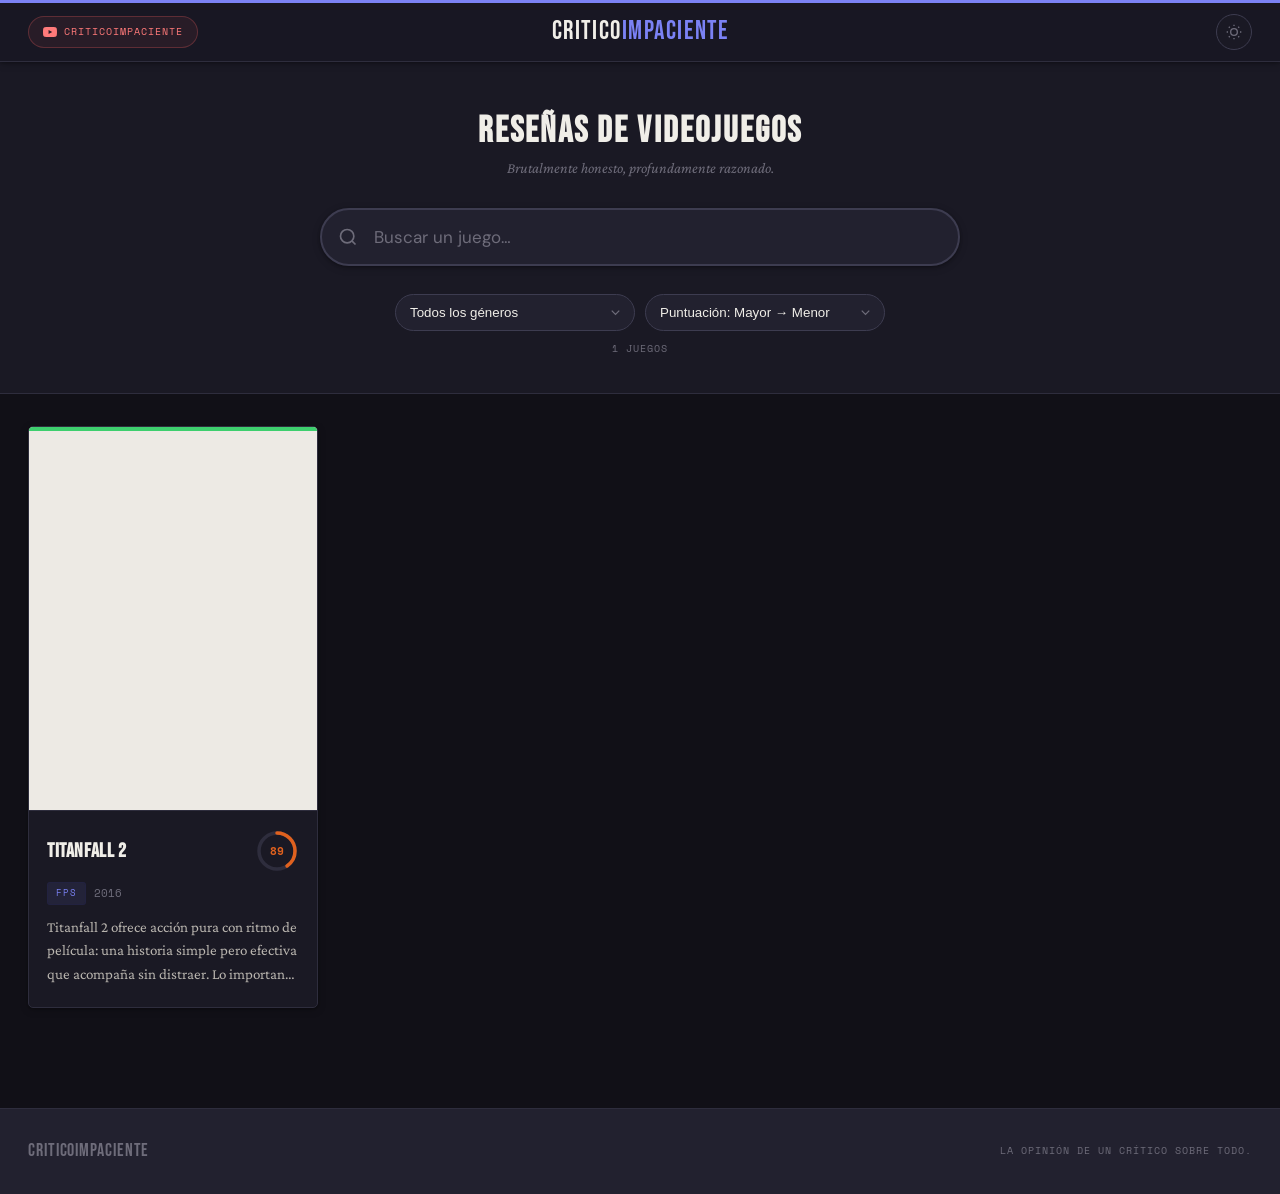
<file: index.html>
<!DOCTYPE html>
<html lang="es">
<head>
  <meta charset="UTF-8">
  <meta name="viewport" content="width=device-width, initial-scale=1.0">
  <meta name="description" content="CriticoImpaciente — Reseñas brutalmente honestas de videojuegos. Un solo crítico, sin piedad.">
  <title>CriticoImpaciente — Reseñas de Videojuegos</title>
  <link rel="preconnect" href="https://fonts.googleapis.com">
  <link rel="preconnect" href="https://fonts.gstatic.com" crossorigin>
  <link href="https://fonts.googleapis.com/css2?family=Bebas+Neue&family=Crimson+Pro:ital,wght@0,400;0,600;1,400&family=Space+Mono:wght@400;700&family=DM+Sans:opsz,wght@9..40,300;9..40,400;9..40,500;9..40,600&display=swap" rel="stylesheet">
  <link rel="stylesheet" href="style.css">
  <script>if(localStorage.getItem('theme')!=='light')document.documentElement.setAttribute('data-theme','dark');</script>
</head>
<body>

  <header class="site-header">
    <div class="container header-inner">
      <a
        class="yt-header-link"
        href="https://www.youtube.com/@CriticoImpaciente"
        target="_blank"
        rel="noopener noreferrer"
        aria-label="Canal de YouTube CriticoImpaciente"
      >
        <svg viewBox="0 0 24 24" fill="currentColor" aria-hidden="true">
          <path d="M23.498 6.186a3.016 3.016 0 0 0-2.122-2.136C19.505 3.545 12 3.545 12 3.545s-7.505 0-9.377.505A3.017 3.017 0 0 0 .502 6.186C0 8.07 0 12 0 12s0 3.93.502 5.814a3.016 3.016 0 0 0 2.122 2.136c1.871.505 9.376.505 9.376.505s7.505 0 9.377-.505a3.015 3.015 0 0 0 2.122-2.136C24 15.93 24 12 24 12s0-3.93-.502-5.814zM9.545 15.568V8.432L15.818 12l-6.273 3.568z"/>
        </svg>
        CriticoImpaciente
      </a>
      <a href="index.html" class="site-logo" aria-label="CriticoImpaciente inicio">
        <span class="logo-main">Critico</span><span class="logo-accent">Impaciente</span>
      </a>
      <button class="theme-toggle" id="theme-toggle" aria-label="Cambiar modo de color">
        <svg class="icon-moon" viewBox="0 0 24 24" fill="none" stroke="currentColor" stroke-width="2">
          <path d="M21 12.79A9 9 0 1 1 11.21 3 7 7 0 0 0 21 12.79z"/>
        </svg>
        <svg class="icon-sun" viewBox="0 0 24 24" fill="none" stroke="currentColor" stroke-width="2">
          <circle cx="12" cy="12" r="5"/>
          <path d="M12 1v2M12 21v2M4.22 4.22l1.42 1.42M18.36 18.36l1.42 1.42M1 12h2M21 12h2M4.22 19.78l1.42-1.42M18.36 5.64l1.42-1.42"/>
        </svg>
      </button>
    </div>
  </header>

  <main>

    <!-- HERO COMPACTO + BUSCADOR CENTRAL -->
    <section class="search-hero">
      <div class="container search-hero-inner">
        <div class="search-hero-brand">
          <h1 class="search-hero-title">Reseñas de Videojuegos</h1>
          <p class="search-hero-sub">Brutalmente honesto, profundamente razonado.</p>
        </div>

        <div class="search-hero-field">
          <svg class="search-hero-icon" viewBox="0 0 24 24" fill="none" stroke="currentColor" stroke-width="2" aria-hidden="true">
            <circle cx="11" cy="11" r="8"/>
            <path d="m21 21-4.35-4.35"/>
          </svg>
          <input
            type="search"
            id="search-input"
            class="search-hero-input"
            placeholder="Buscar un juego…"
            autocomplete="off"
            aria-label="Buscar juegos por título"
          >
        </div>

        <div class="search-filters">
          <div class="select-wrapper">
            <select id="genre-filter" class="filter-select" aria-label="Filtrar por género">
              <option value="">Todos los géneros</option>
            </select>
          </div>
          <div class="select-wrapper">
            <select id="sort-select" class="filter-select" aria-label="Ordenar juegos">
              <option value="score-desc">Puntuación: Mayor → Menor</option>
              <option value="score-asc">Puntuación: Menor → Mayor</option>
              <option value="year-desc">Año: Más reciente</option>
              <option value="year-asc">Año: Más antiguo</option>
            </select>
          </div>
          <p id="results-count" class="results-count" aria-live="polite"></p>
        </div>
      </div>
    </section>

    <section class="games-section">
      <div class="container">
        <div id="games-grid" class="games-grid" role="list" aria-label="Reseñas de juegos"></div>
        <div id="no-results" class="no-results" hidden aria-live="polite">
          <span class="no-results-glyph" aria-hidden="true">∅</span>
          <p>Ningún juego coincide con tu búsqueda.</p>
        </div>
      </div>
    </section>

  </main>

  <footer class="site-footer">
    <div class="container footer-inner">
      <span class="footer-brand">CriticoImpaciente</span>
      <span class="footer-note">La opinión de un crítico sobre todo.</span>
    </div>
  </footer>

  <script src="script.js"></script>

  <button class="back-to-top" id="back-to-top" aria-label="Volver arriba">
    <svg viewBox="0 0 24 24" fill="none" stroke="currentColor" stroke-width="2.5" aria-hidden="true">
      <path d="m18 15-6-6-6 6"/>
    </svg>
  </button>
</body>
</html>
</file>
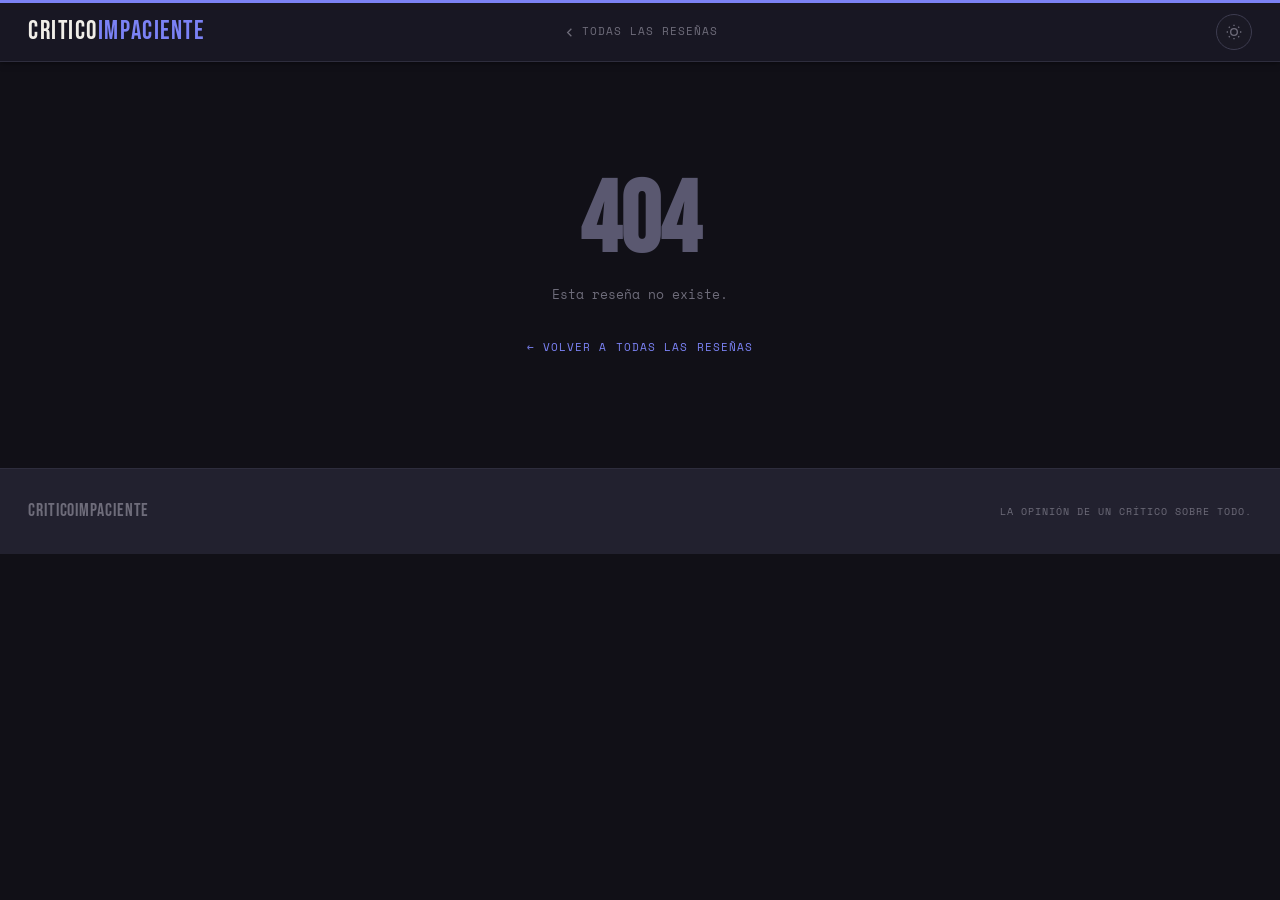
<file: game.html>
<!DOCTYPE html>
<html lang="es">
<head>
  <meta charset="UTF-8">
  <meta name="viewport" content="width=device-width, initial-scale=1.0">
  <title>CriticoImpaciente — Reseña</title>
  <link rel="preconnect" href="https://fonts.googleapis.com">
  <link rel="preconnect" href="https://fonts.gstatic.com" crossorigin>
  <link href="https://fonts.googleapis.com/css2?family=Bebas+Neue&family=Crimson+Pro:ital,wght@0,400;0,600;1,400&family=Space+Mono:wght@400;700&family=DM+Sans:opsz,wght@9..40,300;9..40,400;9..40,500;9..40,600&display=swap" rel="stylesheet">
  <link rel="stylesheet" href="style.css">
  <script>if(localStorage.getItem('theme')!=='light')document.documentElement.setAttribute('data-theme','dark');</script>
</head>
<body class="detail-page">

  <header class="site-header">
    <div class="container header-inner">
      <a href="index.html" class="site-logo" aria-label="CriticoImpaciente inicio">
        <span class="logo-main">Critico</span><span class="logo-accent">Impaciente</span>
      </a>
      <a href="index.html" class="back-link" aria-label="Volver a todas las reseñas">
        <svg viewBox="0 0 24 24" fill="none" stroke="currentColor" stroke-width="2" aria-hidden="true">
          <path d="m15 18-6-6 6-6"/>
        </svg>
        Todas las reseñas
      </a>
      <button class="theme-toggle" id="theme-toggle" aria-label="Cambiar modo de color">
        <svg class="icon-moon" viewBox="0 0 24 24" fill="none" stroke="currentColor" stroke-width="2">
          <path d="M21 12.79A9 9 0 1 1 11.21 3 7 7 0 0 0 21 12.79z"/>
        </svg>
        <svg class="icon-sun" viewBox="0 0 24 24" fill="none" stroke="currentColor" stroke-width="2">
          <circle cx="12" cy="12" r="5"/>
          <path d="M12 1v2M12 21v2M4.22 4.22l1.42 1.42M18.36 18.36l1.42 1.42M1 12h2M21 12h2M4.22 19.78l1.42-1.42M18.36 5.64l1.42-1.42"/>
        </svg>
      </button>
    </div>
  </header>

  <main id="game-detail">
    <div class="loading-state" id="loading-state" aria-label="Cargando reseña">
      <div class="loading-spinner"></div>
    </div>
  </main>

  <footer class="site-footer">
    <div class="container footer-inner">
      <span class="footer-brand">CriticoImpaciente</span>
      <span class="footer-note">La opinión de un crítico sobre todo.</span>
    </div>
  </footer>

  <script src="script.js"></script>
</body>
</html>
</file>
<file: style.css>
/* ============================================================
   CRITICO IMPACIENTE — style.css
   Tema: Editorial claro — revista / periódico de videojuegos
   ============================================================ */

@import url('https://fonts.googleapis.com/css2?family=Bebas+Neue&family=Crimson+Pro:ital,wght@0,400;0,600;1,400&family=Space+Mono:wght@400;700&family=DM+Sans:opsz,wght@9..40,300;9..40,400;9..40,500;9..40,600&display=swap');

/* === Variables === */
:root {
  /* Fondos */
  --bg:           #f5f2ec;
  --surface:      #ffffff;
  --surface-2:    #edeae4;
  --surface-3:    #e3dfd7;
  --border:       #d8d2c8;
  --border-mid:   #bfb8ac;
  --border-hi:    #9e9488;

  /* Texto */
  --text:         #141210;
  --text-dim:     #46423c;
  --text-muted:   #8a8278;

  /* Acento */
  --accent:       #1e2060;
  --accent-soft:  rgba(30, 32, 96, 0.07);
  --accent-glow:  rgba(30, 32, 96, 0.14);

  /* Puntuaciones */
  --green:        #1a9447;
  --green-soft:   rgba(26, 148, 71, 0.09);
  --green-glow:   rgba(26, 148, 71, 0.18);
  --yellow:       #c97d00;
  --yellow-soft:  rgba(201, 125, 0, 0.09);
  --yellow-glow:  rgba(201, 125, 0, 0.18);
  --red:          #c0202e;
  --red-soft:     rgba(192, 32, 46, 0.09);
  --red-glow:     rgba(192, 32, 46, 0.18);

  /* Tipografía */
  --font-display: 'Bebas Neue', 'Arial Black', sans-serif;
  --font-body:    'Crimson Pro', Georgia, serif;
  --font-mono:    'Space Mono', 'Courier New', monospace;
  --font-ui:      'DM Sans', system-ui, sans-serif;

  /* Misc */
  --header-h:     62px;
  --radius:       5px;
  --ease:         cubic-bezier(0.4, 0, 0.2, 1);
  --ease-spring:  cubic-bezier(0.25, 1, 0.5, 1);
  --shadow-sm:    0 1px 3px rgba(0,0,0,0.07), 0 2px 8px rgba(0,0,0,0.04);
  --shadow-md:    0 4px 16px rgba(0,0,0,0.09), 0 1px 4px rgba(0,0,0,0.05);
  --shadow-lg:    0 12px 40px rgba(0,0,0,0.13), 0 2px 8px rgba(0,0,0,0.06);
}

/* ============================================================
   MODO NOCHE
   ============================================================ */
[data-theme="dark"] {
  --bg:           #111017;
  --surface:      #1a1924;
  --surface-2:    #22212f;
  --surface-3:    #2a2938;
  --border:       #2e2d3d;
  --border-mid:   #3d3c50;
  --border-hi:    #5a5870;

  --text:         #f0eee8;
  --text-dim:     #b8b4ae;
  --text-muted:   #6e6c7a;

  --accent:       #7b82f5;
  --accent-soft:  rgba(123, 130, 245, 0.10);
  --accent-glow:  rgba(123, 130, 245, 0.20);

  --green:        #3ecf6e;
  --green-soft:   rgba(62, 207, 110, 0.10);
  --yellow:       #f5a623;
  --yellow-soft:  rgba(245, 166, 35, 0.10);
  --red:          #f05060;
  --red-soft:     rgba(240, 80, 96, 0.10);

  --shadow-sm:    0 1px 3px rgba(0,0,0,0.3), 0 2px 8px rgba(0,0,0,0.2);
  --shadow-md:    0 4px 16px rgba(0,0,0,0.4), 0 1px 4px rgba(0,0,0,0.2);
  --shadow-lg:    0 12px 40px rgba(0,0,0,0.5), 0 2px 8px rgba(0,0,0,0.3);
}

/* Header en dark: fondo oscuro en lugar del blanco hardcodeado */
[data-theme="dark"] .site-header {
  background: rgba(26, 25, 36, 0.95);
  border-top-color: var(--accent);
}

/* Enlace YouTube: rojo legible en dark */
[data-theme="dark"] .video-link {
  color: #ff7a7a;
  background: rgba(255, 100, 100, 0.06);
  border-color: rgba(255, 100, 100, 0.25);
}
[data-theme="dark"] .video-link:hover {
  background: rgba(255, 100, 100, 0.14);
  border-color: rgba(255, 100, 100, 0.5);
}

/* Fondo difuminado del hero en dark: un poco más visible */
[data-theme="dark"] .detail-hero-bg {
  opacity: 0.18;
  filter: blur(60px) saturate(1.4) brightness(0.7);
}

/* Hero del detalle en dark: fondo oscuro */
[data-theme="dark"] .detail-hero {
  background: var(--surface);
}

/* Card cover placeholder en dark */
[data-theme="dark"] .card-cover-wrap {
  background: var(--surface-2);
}

/* Texto del review en dark */
[data-theme="dark"] .review-section {
  background: var(--bg);
}

/* Footer en dark */
[data-theme="dark"] .site-footer {
  background: var(--surface-2);
}

/* Input y select en dark */
[data-theme="dark"] .search-input,
[data-theme="dark"] .filter-select {
  background-color: var(--surface-2);
  color: var(--text);
  border-color: var(--border-mid);
}
[data-theme="dark"] .filter-select {
  appearance: none;
  -webkit-appearance: none;
  background-image: url("data:image/svg+xml,%3Csvg xmlns='http://www.w3.org/2000/svg' width='16' height='16' viewBox='0 0 24 24' fill='none' stroke='%236e6c7a' stroke-width='2'%3E%3Cpath d='m6 9 6 6 6-6'/%3E%3C/svg%3E");
  background-repeat: no-repeat;
  background-position: right 11px center;
  background-size: 15px;
}
[data-theme="dark"] .filter-select option {
  background: var(--surface-2);
  color: var(--text);
}

/* Error state en dark */
[data-theme="dark"] .error-state h2 {
  color: var(--border-hi);
}

/* Transición suave al cambiar tema */
body, .site-header, .game-card, .card-body, .detail-hero, .review-section, .site-footer {
  transition: background-color 0.3s var(--ease), border-color 0.3s var(--ease), color 0.3s var(--ease);
}

/* === Reset & Base === */
*, *::before, *::after {
  box-sizing: border-box;
  margin: 0;
  padding: 0;
}

html { scroll-behavior: smooth; }

body {
  background: var(--bg);
  color: var(--text);
  font-family: var(--font-ui);
  font-size: 16px;
  line-height: 1.6;
  min-height: 100vh;
  overflow-x: hidden;
  animation: pageFadeIn 0.3s ease both;
}

@keyframes pageFadeIn {
  from { opacity: 0; transform: translateY(5px); }
  to   { opacity: 1; transform: translateY(0); }
}

img    { display: block; max-width: 100%; }
a      { color: inherit; text-decoration: none; }
button { cursor: pointer; border: none; background: none; font: inherit; color: inherit; }

/* === Layout === */
.container {
  max-width: 1300px;
  margin: 0 auto;
  padding: 0 28px;
}

/* ============================================================
   HEADER — estilo masthead de revista
   ============================================================ */
.site-header {
  position: sticky;
  top: 0;
  z-index: 200;
  height: var(--header-h);
  background: rgba(255, 255, 255, 0.94);
  backdrop-filter: blur(20px) saturate(160%);
  -webkit-backdrop-filter: blur(20px) saturate(160%);
  border-bottom: 1px solid var(--border);
  box-shadow: var(--shadow-sm);
  /* Línea de acento superior — característica de revistas/periódicos */
  border-top: 3px solid var(--accent);
}

.header-inner {
  height: 100%;
  display: grid;
  grid-template-columns: 1fr auto 1fr;
  align-items: center;
}

.header-inner > :first-child {
  justify-self: start;
}

.header-inner > :last-child {
  justify-self: end;
}

.site-logo {
  font-family: var(--font-display);
  font-size: 26px;
  letter-spacing: 0.06em;
  line-height: 1;
  transition: opacity 0.2s;
  justify-self: center;
  text-align: center;
}
.site-logo:hover { opacity: 0.7; }
.logo-main   { color: var(--text); }
.logo-accent { color: var(--accent); }

.nav-tag {
  font-family: var(--font-mono);
  font-size: 10px;
  letter-spacing: 0.14em;
  text-transform: uppercase;
  color: var(--text-muted);
}

.back-link {
  display: inline-flex;
  align-items: center;
  gap: 5px;
  font-family: var(--font-mono);
  font-size: 11px;
  letter-spacing: 0.09em;
  text-transform: uppercase;
  color: var(--text-muted);
  transition: color 0.2s var(--ease);
}
.back-link:hover { color: var(--accent); }
.back-link svg   { width: 15px; height: 15px; }

/* ============================================================
   HERO DE BÚSQUEDA — buscador como protagonista
   ============================================================ */
.search-hero {
  padding: 52px 0 36px;
  border-bottom: 1px solid var(--border);
  background: var(--surface);
}

.search-hero-inner {
  display: flex;
  flex-direction: column;
  align-items: center;
  gap: 28px;
  text-align: center;
}

.search-hero-brand { text-align: center; }

.search-hero-title {
  font-family: var(--font-display);
  font-size: clamp(22px, 3.5vw, 36px);
  letter-spacing: 0.06em;
  color: var(--text);
  line-height: 1;
  margin-bottom: 6px;
}

.search-hero-sub {
  font-family: var(--font-body);
  font-style: italic;
  font-size: 15px;
  color: var(--text-muted);
}

/* Campo de búsqueda grande y centrado */
.search-hero-field {
  position: relative;
  width: 100%;
  max-width: 640px;
  margin: 0 auto;
}

.search-hero-icon {
  position: absolute;
  left: 18px;
  top: 50%;
  transform: translateY(-50%);
  width: 20px;
  height: 20px;
  color: var(--text-muted);
  pointer-events: none;
  transition: color 0.2s;
}
.search-hero-field:focus-within .search-hero-icon { color: var(--accent); }

.search-hero-input {
  width: 100%;
  padding: 16px 20px 16px 52px;
  font-family: var(--font-ui);
  font-size: 17px;
  background: var(--bg);
  border: 2px solid var(--border-mid);
  border-radius: 50px;
  color: var(--text);
  outline: none;
  box-shadow: var(--shadow-sm);
  transition:
    border-color 0.22s var(--ease),
    box-shadow   0.22s var(--ease);
}
.search-hero-input:focus {
  border-color: var(--accent);
  box-shadow: 0 0 0 4px var(--accent-glow), var(--shadow-sm);
}
.search-hero-input::placeholder { color: var(--text-muted); }

/* Fila de filtros + contador */
.search-filters {
  display: flex;
  align-items: center;
  gap: 10px;
  flex-wrap: wrap;
  justify-content: center;
  width: 100%;
  max-width: 640px;
  margin: 0 auto;
}

.search-filters .select-wrapper { flex: 1 1 180px; max-width: 240px; }
.search-filters .filter-select  { width: 100%; border-radius: 50px; }

.search-filters .results-count {
  flex: 1 1 100%;
  text-align: center;
  margin-top: 0;
}

/* Dark mode */
[data-theme="dark"] .search-hero { background: var(--surface); }
[data-theme="dark"] .search-hero-input {
  background: var(--surface-2);
  color: var(--text);
  border-color: var(--border-mid);
}
[data-theme="dark"] .search-hero-input:focus {
  border-color: var(--accent);
  box-shadow: 0 0 0 4px var(--accent-glow);
}

/* ============================================================
   CONTROLES / FILTROS (legacy — oculto, mantenido por compatibilidad)
   ============================================================ */
.controls-section { display: none; }
.hero-section      { display: none; }

.filter-select {
  padding: 10px 36px 10px 14px;
  min-width: 155px;
  flex: 0 0 auto;
  cursor: pointer;
  appearance: none;
  -webkit-appearance: none;
  background-image: url("data:image/svg+xml,%3Csvg xmlns='http://www.w3.org/2000/svg' width='16' height='16' viewBox='0 0 24 24' fill='none' stroke='%238a8278' stroke-width='2'%3E%3Cpath d='m6 9 6 6 6-6'/%3E%3C/svg%3E");
  background-repeat: no-repeat;
  background-position: right 11px center;
  background-size: 15px;
}

.search-input:focus,
.filter-select:focus {
  border-color: var(--accent);
  box-shadow: 0 0 0 3px var(--accent-glow);
  background: var(--surface);
}

.search-input::placeholder { color: var(--text-muted); }
.filter-select option { background: var(--surface); color: var(--text); }

.select-wrapper {
  flex: 0 0 auto;
}

.select-wrapper .filter-select {
  width: 100%;
}

.results-count {
  font-family: var(--font-mono);
  font-size: 10px;
  letter-spacing: 0.1em;
  text-transform: uppercase;
  color: var(--text-muted);
  margin-top: 10px;
  min-height: 16px;
}

/* ============================================================
   GRID DE JUEGOS
   ============================================================ */
.games-section { padding: 32px 0 100px; }

.games-grid {
  display: grid;
  grid-template-columns: repeat(auto-fill, minmax(265px, 1fr));
  gap: 22px;
  /* Para animación de filtrado fluida */
  transition: opacity 0.2s var(--ease), transform 0.2s var(--ease);
  will-change: opacity, transform;
}

/* ============================================================
   TARJETA DE JUEGO
   ============================================================ */
.game-card {
  display: flex;
  flex-direction: column;
  background: var(--surface);
  border: 1px solid var(--border);
  border-radius: var(--radius);
  overflow: hidden;
  box-shadow: var(--shadow-sm);
  transition:
    transform    0.28s var(--ease-spring),
    box-shadow   0.28s var(--ease),
    border-color 0.22s var(--ease);
  animation: cardReveal 0.4s var(--ease) both;
  cursor: pointer;
  position: relative;
}

@keyframes cardReveal {
  from { opacity: 0; transform: translateY(18px) scale(0.97); }
  to   { opacity: 1; transform: translateY(0)    scale(1); }
}

/* Barra de color superior según puntuación */
.game-card::before {
  content: '';
  position: absolute;
  top: 0; left: 0; right: 0;
  height: 4px;
  z-index: 2;
}
.game-card.score-green::before  { background: var(--green); }
.game-card.score-yellow::before { background: var(--yellow); }
.game-card.score-red::before    { background: var(--red); }

.game-card:hover {
  transform: translateY(-6px) scale(1.01);
  box-shadow: var(--shadow-lg);
  border-color: var(--border-mid);
}
.game-card:active { transform: translateY(-2px) scale(0.99); }

/* Imagen de portada */
.card-cover-wrap {
  position: relative;
  overflow: hidden;
  aspect-ratio: 3 / 4;
  background: var(--surface-2);
}

.card-cover {
  width: 100%;
  height: 100%;
  object-fit: cover;
  transition: transform 0.5s var(--ease);
}
.game-card:hover .card-cover { transform: scale(1.07); }

/* Cuerpo de tarjeta */
.card-body {
  padding: 18px 18px 20px;
  display: flex;
  flex-direction: column;
  flex: 1;
  border-top: 1px solid var(--border);
}

/* Fila título + anillo de puntaje */
.card-title-row {
  display: flex;
  align-items: center;
  justify-content: space-between;
  gap: 12px;
  margin-bottom: 9px;
}

/* Anillo de puntaje en tarjeta */
.card-score-ring {
  position: relative;
  width: 44px;
  height: 44px;
  flex-shrink: 0;
}

.card-ring-svg {
  width: 44px;
  height: 44px;
  transform: rotate(-90deg);
}

.card-ring-track {
  fill: none;
  stroke: var(--border);
  stroke-width: 3.5;
}

.card-ring-fill {
  fill: none;
  stroke-width: 3.5;
  stroke-linecap: round;
  stroke: #c0202e;
}

.card-ring-num {
  position: absolute;
  inset: 0;
  display: flex;
  align-items: center;
  justify-content: center;
  font-family: var(--font-mono);
  font-weight: 700;
  font-size: 11px;
  line-height: 1;
  color: #c0202e;
}

.card-title {
  font-family: var(--font-display);
  font-size: 20px;
  letter-spacing: 0.03em;
  line-height: 1.08;
  color: var(--text);
}

.card-meta {
  display: flex;
  align-items: center;
  gap: 8px;
  margin-bottom: 11px;
  flex-wrap: wrap;
}

.card-genre {
  font-family: var(--font-mono);
  font-size: 9px;
  letter-spacing: 0.12em;
  text-transform: uppercase;
  color: var(--accent);
  background: var(--accent-soft);
  border: 1px solid rgba(30, 32, 96, 0.18);
  padding: 3px 8px;
  border-radius: 3px;
}

.card-year {
  font-family: var(--font-mono);
  font-size: 11px;
  color: var(--text-muted);
}

.card-description {
  font-family: var(--font-body);
  font-size: 15px;
  line-height: 1.58;
  color: var(--text-dim);
  display: -webkit-box;
  -webkit-line-clamp: 3;
  -webkit-box-orient: vertical;
  overflow: hidden;
  flex: 1;
}

/* ============================================================
   SIN RESULTADOS
   ============================================================ */
.no-results {
  text-align: center;
  padding: 90px 0;
}

.no-results-glyph {
  display: block;
  font-size: 72px;
  line-height: 1;
  margin-bottom: 16px;
  color: var(--text-muted);
  opacity: 0.25;
}

.no-results p {
  font-family: var(--font-mono);
  font-size: 13px;
  letter-spacing: 0.08em;
  color: var(--text-muted);
}

/* ============================================================
   PIE DE PÁGINA
   ============================================================ */
.site-footer {
  background: var(--surface-2);
  border-top: 1px solid var(--border);
  padding: 28px 0;
}

.footer-inner {
  display: flex;
  align-items: center;
  justify-content: space-between;
  flex-wrap: wrap;
  gap: 10px;
}

.footer-brand {
  font-family: var(--font-display);
  font-size: 18px;
  color: var(--text-muted);
  letter-spacing: 0.05em;
}

.footer-note {
  font-family: var(--font-mono);
  font-size: 10px;
  letter-spacing: 0.1em;
  text-transform: uppercase;
  color: var(--text-muted);
}

/* ============================================================
   PÁGINA DE DETALLE — HERO
   ============================================================ */
.detail-hero {
  position: relative;
  padding: 52px 0 56px;
  overflow: hidden;
  background: var(--surface);
  border-bottom: 1px solid var(--border);
}

/* Imagen difuminada de fondo — muy sutil en tema claro */
.detail-hero-bg {
  position: absolute;
  inset: -20%;
  background-size: cover;
  background-position: center;
  filter: blur(60px) saturate(1.8) brightness(1.15);
  z-index: 0;
  opacity: 0.08;
}

.detail-hero-inner {
  position: relative;
  z-index: 1;
  display: grid;
  grid-template-columns: 280px 1fr;
  gap: 52px;
  align-items: start;
}

.detail-cover {
  width: 100%;
  aspect-ratio: 3 / 4;
  object-fit: cover;
  border-radius: var(--radius);
  box-shadow: var(--shadow-lg), 0 0 0 1px var(--border);
}

/* Cuando el cover es un vídeo de YouTube — layout en columna para mayor tamaño */
.detail-hero-inner:has(.detail-cover--video) {
  grid-template-columns: 1fr;
}

/* Banda negra de cine — solo rodea el video */
.detail-cinema-band {
  background: #000;
  width: 100%;
  display: flex;
  align-items: center;
  justify-content: center;
  padding: 0;
  animation: cinemaDark 0.9s var(--ease) both;
  overflow: hidden;
}

@keyframes cinemaDark {
  from { background: var(--surface); }
  to   { background: #000; }
}

/* Portada de reemplazo en mobile (oculta en desktop) */
.detail-cover--mobile { display: none; }
.detail-cinema-band::before,
.detail-cinema-band::after {
  content: '';
  position: absolute;
  top: 0;
  bottom: 0;
  width: 18vw;
  background: #000;
  z-index: 10;
  animation: curtainOpen 1s 0.1s var(--ease) both;
  pointer-events: none;
}
.detail-cinema-band { position: relative; }
.detail-cinema-band::before { left: 0; }
.detail-cinema-band::after  { right: 0; }

@keyframes curtainOpen {
  from { width: 18vw; opacity: 1; }
  to   { width: 0;    opacity: 1; }
}

/* Video — sin bordes, fusionado con el negro */
.detail-cover--video {
  width: 100%;
  max-width: 1100px;
  aspect-ratio: 16 / 9;
  overflow: hidden;
  box-shadow: none;
  border: none;
  border-radius: 0;
}

.detail-cover--video iframe {
  width: 100%;
  height: 100%;
  display: block;
  border: none;
}

/* Hero normal cuando hay video (sin negro) */
.detail-hero--has-video {
  background: var(--surface);
}

.detail-hero--has-video .detail-hero-inner {
  grid-template-columns: 1fr;
}

.detail-hero--has-video .detail-info {
  width: 100%;
  max-width: 820px;
  margin: 0 auto;
  align-items: center;
  text-align: center;
  animation: fadeUpInfo 0.7s 0.5s var(--ease) both;
}

.detail-hero--has-video .detail-title {
  text-align: center;
}

.detail-hero--has-video .detail-score-row {
  justify-content: center;
  flex-direction: row;
  gap: 40px;
}

.detail-hero--has-video .detail-meta-grid {
  grid-template-columns: repeat(4, auto);
  justify-content: center;
  gap: 0;
}

.detail-hero--has-video .meta-item {
  align-items: center;
  padding: 0 20px;
  border-right: 1px solid var(--border);
}

.detail-hero--has-video .meta-item:last-child {
  border-right: none;
}

.detail-hero--has-video .meta-platforms {
  justify-content: center;
}

@keyframes fadeUpInfo {
  from { opacity: 0; transform: translateY(14px); }
  to   { opacity: 1; transform: translateY(0); }
}


.detail-info {
  display: flex;
  flex-direction: column;
  gap: 28px;
  padding-top: 8px;
}

.detail-title {
  font-family: var(--font-display);
  font-size: clamp(44px, 6.5vw, 88px);
  line-height: 0.92;
  letter-spacing: 0.02em;
  color: var(--text);
}

/* Fila de puntuación con anillo SVG */
.detail-score-row {
  display: flex;
  flex-direction: row;
  align-items: flex-start;
  gap: 40px;
  flex-wrap: wrap;
}

/* Centrado cuando hay video */
.detail-hero--has-video .detail-score-row {
  justify-content: center;
}

/* Bloque individual de puntuación (crítico / comunidad) */
.score-block {
  display: flex;
  flex-direction: column;
  align-items: center;
  gap: 10px;
}

.score-block-label {
  font-family: var(--font-mono);
  font-size: 9px;
  letter-spacing: 0.2em;
  text-transform: uppercase;
  color: var(--text-muted);
  text-align: center;
}

.score-block-verdict {
  font-family: var(--font-body);
  font-style: italic;
  font-size: 18px;
  color: var(--text-dim);
  line-height: 1.2;
  text-align: center;
}

.score-ring-wrap {
  position: relative;
  width: 130px;
  height: 130px;
  flex-shrink: 0;
}

.score-ring-svg {
  width: 130px;
  height: 130px;
  transform: rotate(-90deg);
}

.ring-track {
  fill: none;
  stroke: var(--border);
  stroke-width: 7;
}

.ring-fill {
  fill: none;
  stroke-width: 7;
  stroke-linecap: round;
  stroke-dasharray: 339.292;
  stroke-dashoffset: 339.292;
  stroke: #c0202e;
}

.score-ring-center {
  position: absolute;
  inset: 0;
  display: flex;
  flex-direction: column;
  align-items: center;
  justify-content: center;
  gap: 2px;
}

.score-ring-number {
  font-family: var(--font-mono);
  font-weight: 700;
  font-size: 40px;
  line-height: 1;
  color: #c0202e;
}


.score-ring-label {
  font-family: var(--font-mono);
  font-size: 9px;
  letter-spacing: 0.18em;
  text-transform: uppercase;
  color: var(--text-muted);
}

.score-verdict {
  font-family: var(--font-body);
  font-style: italic;
  font-size: 26px;
  color: var(--text-dim);
  line-height: 1.2;
}

/* Grid de metadatos */
.detail-meta-grid {
  display: grid;
  grid-template-columns: repeat(2, 1fr);
  gap: 16px 28px;
}

.meta-item {
  display: flex;
  flex-direction: column;
  gap: 4px;
}

.meta-label {
  font-family: var(--font-mono);
  font-size: 9px;
  letter-spacing: 0.15em;
  text-transform: uppercase;
  color: var(--text-muted);
}

.meta-value {
  font-family: var(--font-ui);
  font-size: 14px;
  font-weight: 500;
  color: var(--text);
}

.meta-platforms {
  display: flex;
  flex-wrap: wrap;
  gap: 5px;
  margin-top: 1px;
}

.platform-tag {
  font-family: var(--font-mono);
  font-size: 9px;
  letter-spacing: 0.1em;
  text-transform: uppercase;
  color: var(--text-dim);
  background: var(--surface-2);
  border: 1px solid var(--border);
  padding: 3px 8px;
  border-radius: 3px;
}

/* ============================================================
   PÁGINA DE DETALLE — RESEÑA
   ============================================================ */
.review-section {
  padding: 56px 0 96px;
}

.review-inner {
  max-width: 820px;
  margin: 0 auto;
}

/* Encabezado de reseña — flex para alinear heading + enlace YouTube */
.review-header {
  display: flex;
  align-items: center;
  justify-content: space-between;
  gap: 16px;
  padding-bottom: 16px;
  margin-bottom: 22px;
  border-bottom: 1px solid var(--border);
  flex-wrap: wrap;
}

.review-heading {
  font-family: var(--font-mono);
  font-size: 10px;
  letter-spacing: 0.2em;
  text-transform: uppercase;
  color: var(--text-muted);
  margin: 0;
}

/* Enlace de análisis en YouTube */
.video-link {
  display: inline-flex;
  align-items: center;
  gap: 7px;
  padding: 7px 14px;
  background: rgba(200, 0, 0, 0.05);
  border: 1.5px solid rgba(200, 0, 0, 0.22);
  border-radius: 4px;
  font-family: var(--font-mono);
  font-size: 10px;
  letter-spacing: 0.1em;
  text-transform: uppercase;
  color: #b00000;
  text-decoration: none;
  white-space: nowrap;
  transition:
    background     0.22s var(--ease),
    border-color   0.22s var(--ease),
    transform      0.18s var(--ease);
}
.video-link:hover {
  background: rgba(200, 0, 0, 0.11);
  border-color: rgba(200, 0, 0, 0.45);
  transform: translateY(-1px);
}
.video-link svg {
  width: 14px;
  height: 14px;
  flex-shrink: 0;
}

.review-preview .review-text-body {
  font-family: var(--font-body);
  font-size: 20px;
  line-height: 1.72;
  color: var(--text-dim);
}

.review-full { display: none; }

.review-full .review-text-body {
  font-family: var(--font-body);
  font-size: 19px;
  line-height: 1.78;
  color: var(--text-dim);
}

.review-text-body p             { margin-bottom: 20px; }
.review-text-body p:last-child  { margin-bottom: 0; }

/* Botón "Leer reseña completa" */
.read-more-btn {
  display: inline-flex;
  align-items: center;
  gap: 7px;
  margin-top: 22px;
  font-family: var(--font-mono);
  font-size: 11px;
  letter-spacing: 0.12em;
  text-transform: uppercase;
  color: var(--accent);
  padding: 6px 0;
  border-bottom: 1px solid transparent;
  transition: border-color 0.2s var(--ease), opacity 0.2s;
}
.read-more-btn:hover {
  border-bottom-color: var(--accent);
  opacity: 0.75;
}
.read-more-btn svg {
  width: 13px;
  height: 13px;
  transition: transform 0.3s var(--ease);
}
.read-more-btn.is-expanded svg { transform: rotate(180deg); }

/* ============================================================
   BOTÓN VOLVER ARRIBA
   ============================================================ */
.back-to-top {
  position: fixed;
  bottom: 32px;
  right: 32px;
  z-index: 300;
  width: 46px;
  height: 46px;
  border-radius: 50%;
  background: var(--accent);
  color: #fff;
  display: flex;
  align-items: center;
  justify-content: center;
  box-shadow: var(--shadow-md);
  opacity: 0;
  pointer-events: none;
  transform: translateY(12px);
  transition: opacity 0.25s var(--ease), transform 0.25s var(--ease);
}
.back-to-top.visible {
  opacity: 1;
  pointer-events: auto;
  transform: translateY(0);
}
.back-to-top:hover {
  background: #161850;
  transform: translateY(-2px);
}
.back-to-top svg { width: 20px; height: 20px; }

/* ============================================================
   CARGA / ERROR
   ============================================================ */
.loading-state {
  display: flex;
  align-items: center;
  justify-content: center;
  min-height: 60vh;
}

.loading-spinner {
  width: 36px;
  height: 36px;
  border: 3px solid var(--border);
  border-top-color: var(--accent);
  border-radius: 50%;
  animation: spin 0.72s linear infinite;
}
@keyframes spin { to { transform: rotate(360deg); } }

.error-state {
  text-align: center;
  padding: 110px 24px;
}
.error-state h2 {
  font-family: var(--font-display);
  font-size: 100px;
  line-height: 1;
  color: var(--border-hi);
  margin-bottom: 12px;
}
.error-state p {
  font-family: var(--font-mono);
  font-size: 13px;
  color: var(--text-muted);
  margin-bottom: 28px;
}
.error-back-link {
  font-family: var(--font-mono);
  font-size: 11px;
  letter-spacing: 0.1em;
  text-transform: uppercase;
  color: var(--accent);
  border-bottom: 1px solid transparent;
  transition: border-color 0.2s, opacity 0.2s;
}
.error-back-link:hover { border-bottom-color: var(--accent); opacity: 0.7; }

/* Botón YouTube en header */
.yt-header-link {
  display: inline-flex;
  align-items: center;
  gap: 7px;
  padding: 7px 14px;
  background: rgba(200, 0, 0, 0.06);
  border: 1.5px solid rgba(200, 0, 0, 0.22);
  border-radius: 50px;
  font-family: var(--font-mono);
  font-size: 10px;
  letter-spacing: 0.1em;
  text-transform: uppercase;
  color: #c0202e;
  text-decoration: none;
  white-space: nowrap;
  transition: background 0.2s var(--ease), border-color 0.2s var(--ease), transform 0.18s var(--ease);
}
.yt-header-link:hover {
  background: rgba(200, 0, 0, 0.13);
  border-color: rgba(200, 0, 0, 0.45);
  transform: translateY(-1px);
}
.yt-header-link svg { width: 14px; height: 14px; flex-shrink: 0; }

[data-theme="dark"] .yt-header-link {
  color: #ff7a7a;
  background: rgba(255, 100, 100, 0.07);
  border-color: rgba(255, 100, 100, 0.25);
}
[data-theme="dark"] .yt-header-link:hover {
  background: rgba(255, 100, 100, 0.15);
  border-color: rgba(255, 100, 100, 0.5);
}

/* ============================================================
   BOTÓN MODO NOCHE
   ============================================================ */
.theme-toggle {
  display: flex;
  align-items: center;
  justify-content: center;
  width: 36px;
  height: 36px;
  border-radius: 50%;
  border: 1.5px solid var(--border-mid);
  background: var(--surface);
  color: var(--text-muted);
  cursor: pointer;
  transition: border-color 0.2s var(--ease), background 0.2s var(--ease), color 0.2s var(--ease), transform 0.2s var(--ease);
  flex-shrink: 0;
}
.theme-toggle:hover {
  border-color: var(--accent);
  color: var(--accent);
  transform: rotate(20deg);
}
.theme-toggle svg { width: 16px; height: 16px; }
.theme-toggle .icon-moon { display: block; }
.theme-toggle .icon-sun  { display: none; }
[data-theme="dark"] .theme-toggle .icon-moon { display: none; }
[data-theme="dark"] .theme-toggle .icon-sun  { display: block; }

/* ============================================================
   RESPONSIVO
   ============================================================ */
@media (max-width: 1024px) {
  .games-grid {
    grid-template-columns: repeat(auto-fill, minmax(230px, 1fr));
    gap: 18px;
  }
  .detail-hero-inner {
    grid-template-columns: 240px 1fr;
    gap: 36px;
  }

  /* Header: ocultar logo, solo YouTube + toggle */
  .site-logo  { display: none; }
  .back-link span { display: none; }
  .site-header .header-inner {
    grid-template-columns: auto 1fr auto;
  }
  .back-link { gap: 0; }
  .back-link svg { width: 18px; height: 18px; }
}

@media (max-width: 768px) {
  :root { --header-h: 54px; }

  .search-hero { padding: 32px 0 24px; }
  .search-hero-inner { gap: 20px; }
  .search-hero-input { font-size: 15px; padding: 13px 16px 13px 46px; }
  .search-hero-icon  { left: 14px; width: 17px; height: 17px; }
  .search-filters    { gap: 8px; }
  .search-filters .select-wrapper { flex: 1 1 140px; max-width: 100%; }
  .detail-cinema-band { display: none; }
  .detail-cover--mobile { display: block !important; }
  .detail-hero--has-video .detail-hero-inner {
    grid-template-columns: 1fr;
  }
  .detail-hero--has-video .detail-info {
    align-items: center;
    text-align: center;
    max-width: 100%;
  }
  .detail-hero--has-video .detail-title { text-align: center; }
  .detail-hero--has-video .detail-score-row { justify-content: center; flex-wrap: wrap; }
  .detail-hero--has-video .detail-meta-grid { grid-template-columns: 1fr 1fr; justify-content: center; gap: 16px 28px; }
  .detail-hero--has-video .meta-item { align-items: center; padding: 0; border-right: none; }
  .detail-hero--has-video .meta-platforms { justify-content: center; }
  .hero-title   { font-size: clamp(56px, 14vw, 96px); }

  .controls { flex-direction: column; gap: 8px; }
  .search-wrapper,
  .select-wrapper { width: 100%; min-width: unset; flex: 1 1 auto; }
  .filter-select  { width: 100%; min-width: unset; }

  .games-grid {
    grid-template-columns: repeat(auto-fill, minmax(160px, 1fr));
    gap: 14px;
  }
  .card-body  { padding: 12px 12px 14px; }
  .card-title { font-size: 17px; }
  .card-description { -webkit-line-clamp: 2; }

  .detail-hero { padding: 28px 0 32px; }
  .detail-hero-inner {
    grid-template-columns: 1fr;
    gap: 24px;
  }
  .detail-cover  { max-width: 180px; margin: 0 auto; }
  .detail-title  { text-align: center; font-size: clamp(36px, 9vw, 60px); }
  .detail-score-row { justify-content: center; }
  .detail-meta-grid { grid-template-columns: 1fr 1fr; }

  .score-ring-wrap { width: 110px; height: 110px; }
  .score-ring-svg  { width: 110px; height: 110px; }
  .score-ring-number { font-size: 32px; }

  .review-section { padding: 32px 0 60px; }
  .review-preview .review-text-body,
  .review-full .review-text-body { font-size: 17px; }

  .back-to-top { bottom: 20px; right: 20px; width: 40px; height: 40px; }
  .back-to-top svg { width: 17px; height: 17px; }

  .detail-hero--has-video .detail-meta-grid {
    grid-template-columns: repeat(2, auto);
  }
  .detail-hero--has-video .meta-item {
    padding: 0 12px;
  }
}

@media (max-width: 480px) {
  .container { padding: 0 14px; }

  .hero-title { font-size: clamp(44px, 16vw, 72px); }
  .hero-subtitle { font-size: 16px; }

  .games-grid {
    grid-template-columns: 1fr 1fr;
    gap: 10px;
  }
  .card-title       { font-size: 15px; }
  .card-score-ring  { width: 36px; height: 36px; }
  .card-ring-svg    { width: 36px; height: 36px; }
  .card-ring-num    { font-size: 9px; }
  .card-description { display: none; }

  .detail-meta-grid { grid-template-columns: 1fr; }
  .score-verdict    { font-size: 19px; }

  .detail-hero--has-video .detail-meta-grid {
    grid-template-columns: 1fr 1fr;
    gap: 12px 0;
  }
  .detail-hero--has-video .meta-item {
    border-right: none;
    border-bottom: 1px solid var(--border);
    padding: 8px 0;
  }
  .detail-hero--has-video .meta-item:nth-child(odd)  { padding-right: 16px; border-right: 1px solid var(--border); border-bottom: none; }
  .detail-hero--has-video .meta-item:nth-child(even) { padding-left: 16px; border-bottom: none; }

  .nav-tag { display: none; }
}
</file>
